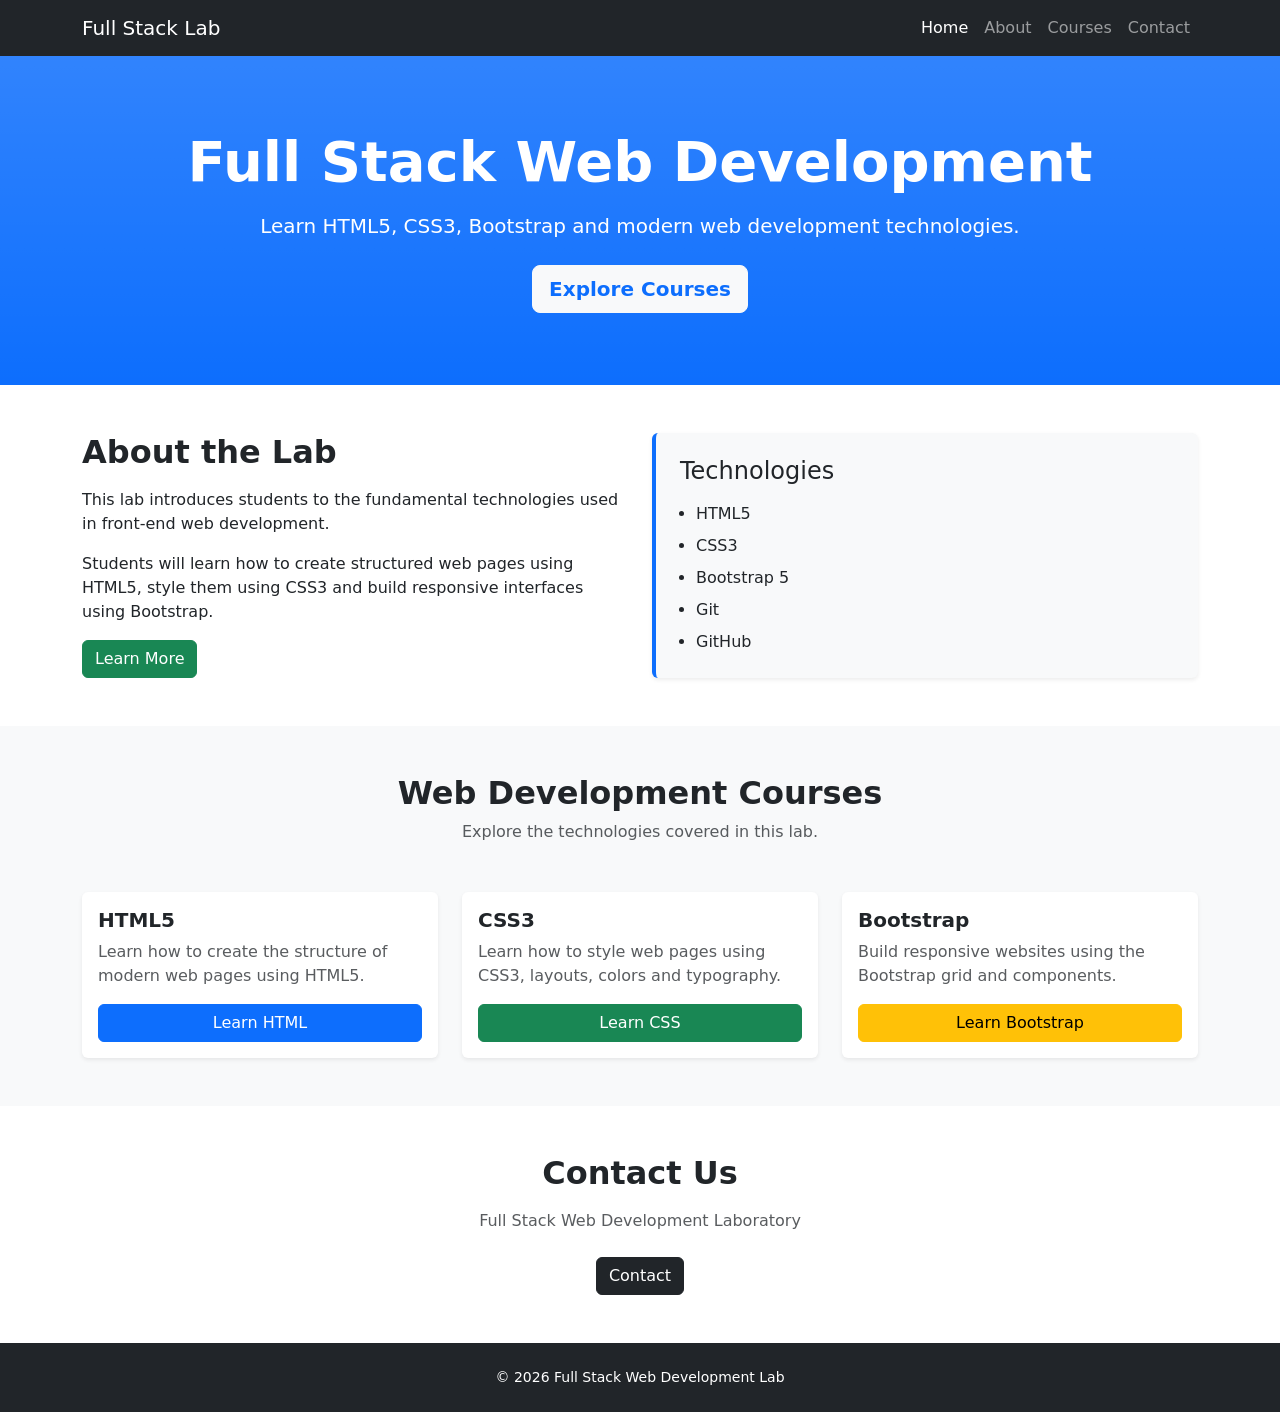
<file: bootstrap.html>
<!DOCTYPE html>
<html lang="en">
<head>
  <meta charset="UTF-8">
  <meta name="viewport" content="width=device-width, initial-scale=1.0">
  <title>Full Stack Development Lab</title>
  <!-- Bootstrap CSS -->
  <link href="https://cdn.jsdelivr.net/npm/bootstrap@5.3.3/dist/css/bootstrap.min.css" rel="stylesheet">
</head>

<body>
  <!-- NAVIGATION BAR -->
  <nav class="navbar navbar-expand-lg navbar-dark bg-dark">
    <div class="container">
      <a class="navbar-brand" href="#">Full Stack Lab</a>
      <button class="navbar-toggler" type="button" data-bs-toggle="collapse" data-bs-target="#navbarMenu">
        <span class="navbar-toggler-icon"></span>
      </button>
      <div class="collapse navbar-collapse" id="navbarMenu">
        <ul class="navbar-nav ms-auto">
          <li class="nav-item"><a class="nav-link active" href="#">Home</a></li>
          <li class="nav-item"><a class="nav-link" href="#about">About</a></li>
          <li class="nav-item"><a class="nav-link" href="#courses">Courses</a></li>
          <li class="nav-item"><a class="nav-link" href="#contact">Contact</a></li>
        </ul>
      </div>
    </div>
  </nav>

  <!-- HERO SECTION (Replaced custom hero styling with Bootstrap utility classes) -->
  <section class="bg-primary bg-gradient text-white text-center py-5">
    <div class="container py-4">
      <h1 class="display-4 fw-bold mb-3">Full Stack Web Development</h1>
      <p class="lead mb-4">Learn HTML5, CSS3, Bootstrap and modern web development technologies.</p>
      <a href="#courses" class="btn btn-light btn-lg text-primary fw-semibold">Explore Courses</a>
    </div>
  </section>

  <!-- ABOUT SECTION (Replaced .about-box with Bootstrap border & background utilities) -->
  <section id="about" class="py-5">
    <div class="container">
      <div class="row align-items-center g-4">
        <div class="col-md-6">
          <h2 class="fw-bold mb-3">About the Lab</h2>
          <p>This lab introduces students to the fundamental technologies used in front-end web development.</p>
          <p>Students will learn how to create structured web pages using HTML5, style them using CSS3 and build responsive interfaces using Bootstrap.</p>
          <button class="btn btn-success">Learn More</button>
        </div>
        <div class="col-md-6">
          <div class="bg-light p-4 rounded border-start border-primary border-4 shadow-sm">
            <h3 class="h4 mb-3">Technologies</h3>
            <ul class="mb-0 ps-3">
              <li class="mb-2">HTML5</li>
              <li class="mb-2">CSS3</li>
              <li class="mb-2">Bootstrap 5</li>
              <li class="mb-2">Git</li>
              <li>GitHub</li>
            </ul>
          </div>
        </div>
      </div>
    </div>
  </section>

  <!-- COURSES SECTION -->
  <section id="courses" class="bg-light py-5">
    <div class="container">
      <div class="text-center mb-5">
        <h2 class="fw-bold">Web Development Courses</h2>
        <p class="text-muted">Explore the technologies covered in this lab.</p>
      </div>
      <div class="row g-4">
        <!-- Card 1 -->
        <div class="col-md-4">
          <div class="card h-100 shadow-sm border-0">
            <div class="card-body d-flex flex-column">
              <h5 class="card-title fw-bold">HTML5</h5>
              <p class="card-text text-muted flex-grow-1">Learn how to create the structure of modern web pages using HTML5.</p>
              <a href="#" class="btn btn-primary mt-auto">Learn HTML</a>
            </div>
          </div>
        </div>
        <!-- Card 2 -->
        <div class="col-md-4">
          <div class="card h-100 shadow-sm border-0">
            <div class="card-body d-flex flex-column">
              <h5 class="card-title fw-bold">CSS3</h5>
              <p class="card-text text-muted flex-grow-1">Learn how to style web pages using CSS3, layouts, colors and typography.</p>
              <a href="#" class="btn btn-success mt-auto">Learn CSS</a>
            </div>
          </div>
        </div>
        <!-- Card 3 -->
        <div class="col-md-4">
          <div class="card h-100 shadow-sm border-0">
            <div class="card-body d-flex flex-column">
              <h5 class="card-title fw-bold">Bootstrap</h5>
              <p class="card-text text-muted flex-grow-1">Build responsive websites using the Bootstrap grid and components.</p>
              <a href="#" class="btn btn-warning mt-auto">Learn Bootstrap</a>
            </div>
          </div>
        </div>
      </div>
    </div>
  </section>

  <!-- CONTACT SECTION -->
  <section id="contact" class="py-5">
    <div class="container text-center">
      <h2 class="fw-bold mb-3">Contact Us</h2>
      <p class="text-muted mb-4">Full Stack Web Development Laboratory</p>
      <button class="btn btn-dark">Contact</button>
    </div>
  </section>

  <!-- FOOTER -->
  <footer class="bg-dark text-white text-center py-4">
    <div class="container">
      <p class="mb-0 small">&copy; 2026 Full Stack Web Development Lab</p>
    </div>
  </footer>

  <!-- Bootstrap JavaScript -->
  <script src="https://cdn.jsdelivr.net/npm/bootstrap@5.3.3/dist/js/bootstrap.bundle.min.js"></script>
</body>
</html>
</file>
